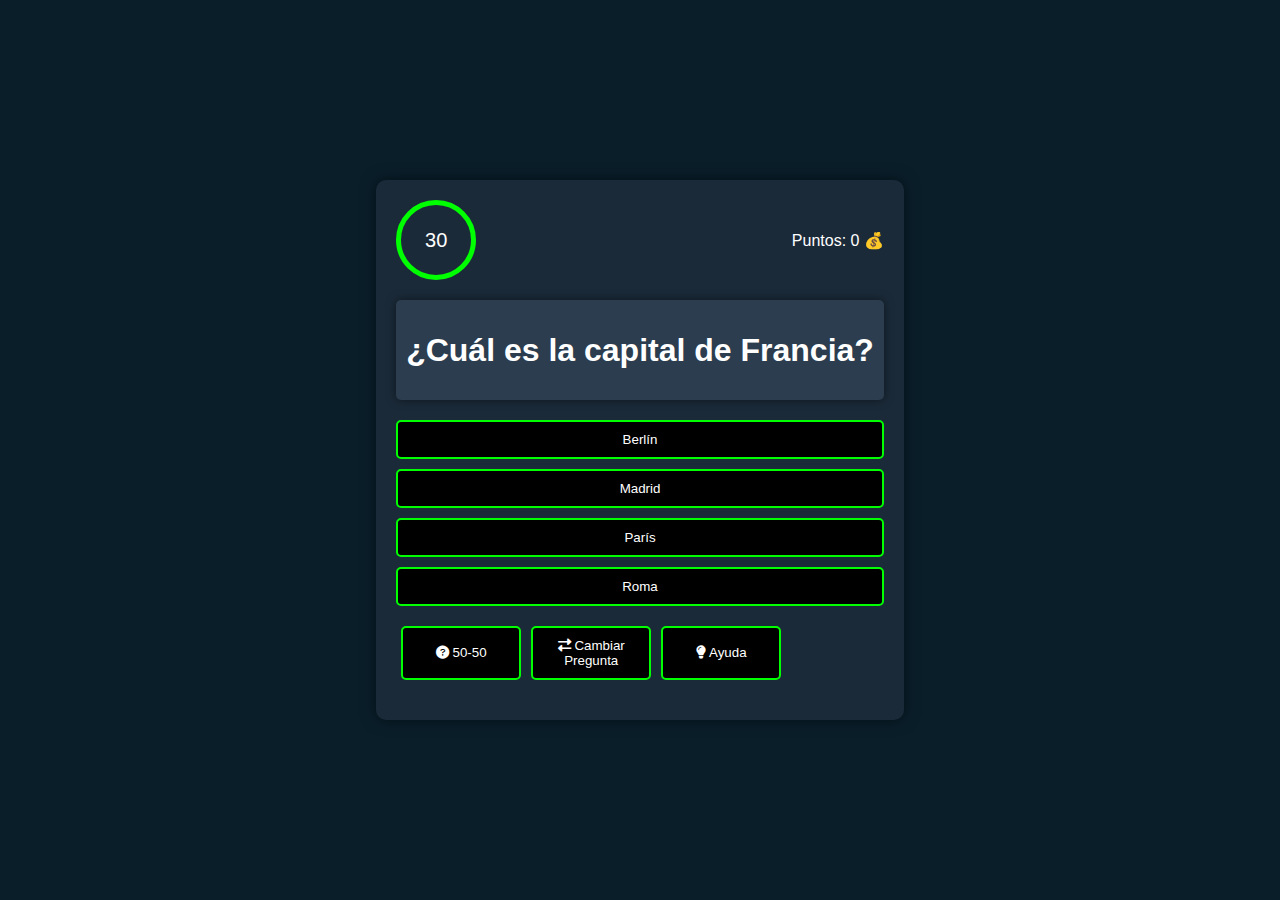
<file: juego.html>
<!DOCTYPE html>
<html lang="es">
<head>
    <meta charset="UTF-8">
    <meta name="viewport" content="width=device-width, initial-scale=1.0">
    <title>Juego Trivial</title>
    <link rel="stylesheet" href="styles.css">
    <link rel="stylesheet" href="https://cdnjs.cloudflare.com/ajax/libs/font-awesome/6.0.0-beta3/css/all.min.css"> <!-- Iconos -->
</head>
<body>
    <div class="game-container">
        <div class="header">
            <div class="temporizador">
                <div class="circle">
                    <span id="segundos">30</span>
                </div>
            </div>
            <div id="puntos">Puntos: 0 <span class="moneda">💰</span></div>
        </div>
        <div class="pantalla-pregunta">
            <h1 id="pregunta">¿Cuál es la capital de Francia?</h1>
        </div>
        <div id="opciones">
            <button class="opcion" data-letra="A">A. Berlín</button>
            <button class="opcion" data-letra="B">B. Madrid</button>
            <button class="opcion" data-letra="C">C. París</button>
            <button class="opcion" data-letra="D">D. Roma</button>
        </div>
        <div class="acciones">
            <button id="opcion-50-50" class="accion"><i class="fas fa-question-circle"></i> 50-50</button>
            <button id="opcion-cambiar" class="accion"><i class="fas fa-exchange-alt"></i> Cambiar Pregunta</button>
            <button id="opcion-ayuda" class="accion"><i class="fas fa-lightbulb"></i> Ayuda</button>
        </div>
    </div>
    <script src="juego.js"></script>
</body>
</html>
</file>
<file: styles.css>
body {
    background-color: #0a1e2a; /* Color de fondo oscuro */
    color: white; /* Color del texto */
    font-family: Arial, sans-serif;
    display: flex;
    justify-content: center;
    align-items: center;
    height: 100vh;
    margin: 0;
}

.game-container {
    text-align: center;
    background-color: #1b2a39; /* Fondo del contenedor */
    border-radius: 10px;
    padding: 20px;
    box-shadow: 0 0 15px rgba(0, 0, 0, 0.5);
}

.header {
    display: flex;
    justify-content: space-between;
    align-items: center;
}

.temporizador {
    position: relative;
}

.circle {
    border: 5px solid #00ff00; /* Borde del círculo */
    border-radius: 50%;
    width: 70px;
    height: 70px;
    display: flex;
    justify-content: center;
    align-items: center;
    font-size: 20px;
}

.pantalla-pregunta {
    margin: 20px 0;
    background-color: #2b3d4e; /* Color de fondo de la pregunta */
    padding: 10px;
    border-radius: 5px;
    box-shadow: 0 0 10px rgba(0, 0, 0, 0.5);
}

#opciones {
    display: flex;
    flex-direction: column;
    gap: 10px;
}

.opcion {
    background-color: #000; /* Fondo negro para opciones */
    color: #fff;
    border: 2px solid #00ff00; /* Bordes verdes */
    border-radius: 5px;
    padding: 10px;
    cursor: pointer;
    transition: background-color 0.3s;
}

.opcion:hover {
    background-color: #00ff00; /* Color de fondo al pasar el mouse */
    color: #000; /* Color del texto al pasar el mouse */
}

.acciones {
    display: flex;
    justify-content: space-between;
    width: 80%;
    margin: 20px 0;
}

.accion {
    background-color: #000; /* Fondo negro para los botones de acción */
    color: #fff;
    border: 2px solid #00ff00; /* Bordes verdes */
    border-radius: 5px;
    padding: 10px;
    cursor: pointer;
    transition: background-color 0.3s;
    flex: 1; /* Para que los botones de acción ocupen el mismo espacio */
    margin: 0 5px; /* Espacio entre botones */
}

.accion:hover {
    background-color: #00ff00; /* Color de fondo al pasar el mouse */
    color: #000; /* Color del texto al pasar el mouse */
}

/* Estilos para las opciones */
.opciones {
    display: flex;
    justify-content: space-between;
    margin-top: 20px;
    width: 100%;
}

.opciones button {
    padding: 10px;
    background-color: #444;
    color: white;
    border: 2px solid #2ecc71;
    border-radius: 8px;
    font-size: 14px;
    cursor: pointer;
    width: 30%;
}

.opciones button:hover {
    background-color: #2ecc71;
}
</file>
